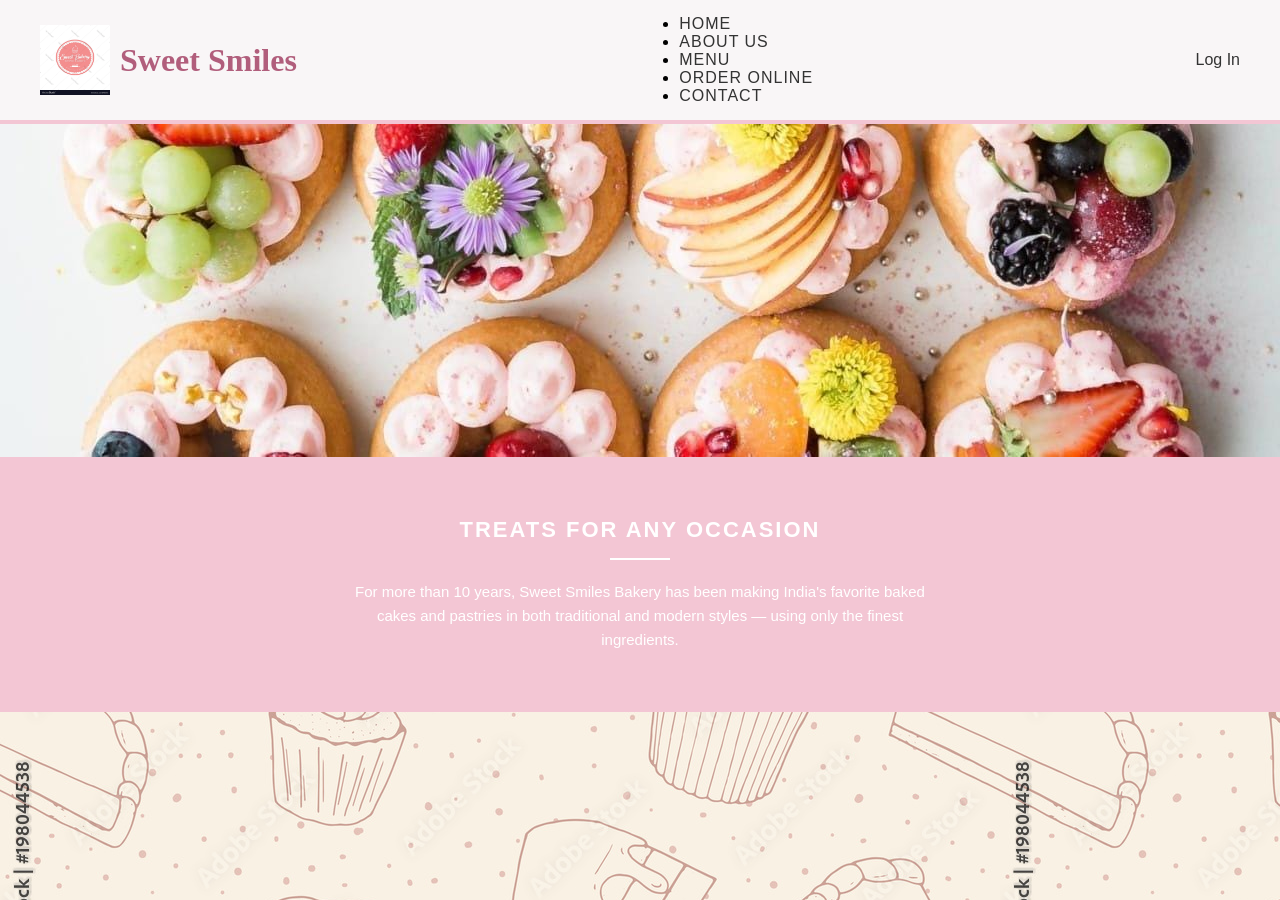
<file: index.html>
<!DOCTYPE html>
<html lang="en">
<head>
    <meta charset="UTF-8">
    <meta name="viewport" content="width=device-width, initial-scale=1.0">
    <title>Sweet Smiles Cake Shop</title>
    <link rel="stylesheet" href="indexstyle.css">
</head>
<body style="background-image: url('backimage.jpg');">
    <header>
    <div class="header-container">
      <div class="logo">
        <img src="sweet-bakery-logo.webp" alt="Sweet Smiles Logo">
        <h1>Sweet Smiles</h1>
      </div>
      <nav>
      <ul>
          <li><a href="index.html">HOME</a></li>
          <li><a href="aboutus.html">ABOUT US</a></li>
          <li><a href="Menu.html">MENU</a></li>
          <li><a href="Onlineorder.html">ORDER ONLINE</a></li>
          <li><a href="contact.html">CONTACT</a></li>   
      </ul>  
      </nav>
      <div class="login">
        <a href="login.html">Log In</a>
      </div>
    </div>
  </header>

  <section class="hero">
    <img src="sec image.jpg" alt="Bakery Treats">
  </section>

  
  <section class="info">
    <h2>TREATS FOR ANY OCCASION</h2>
    <div class="divider"></div>
    <p>
      For more than 10 years, Sweet Smiles Bakery has been making India's favorite baked cakes
      and pastries in both traditional and modern styles — using only the finest ingredients.
    </p>
  </section>
</body>

</html>
</file>
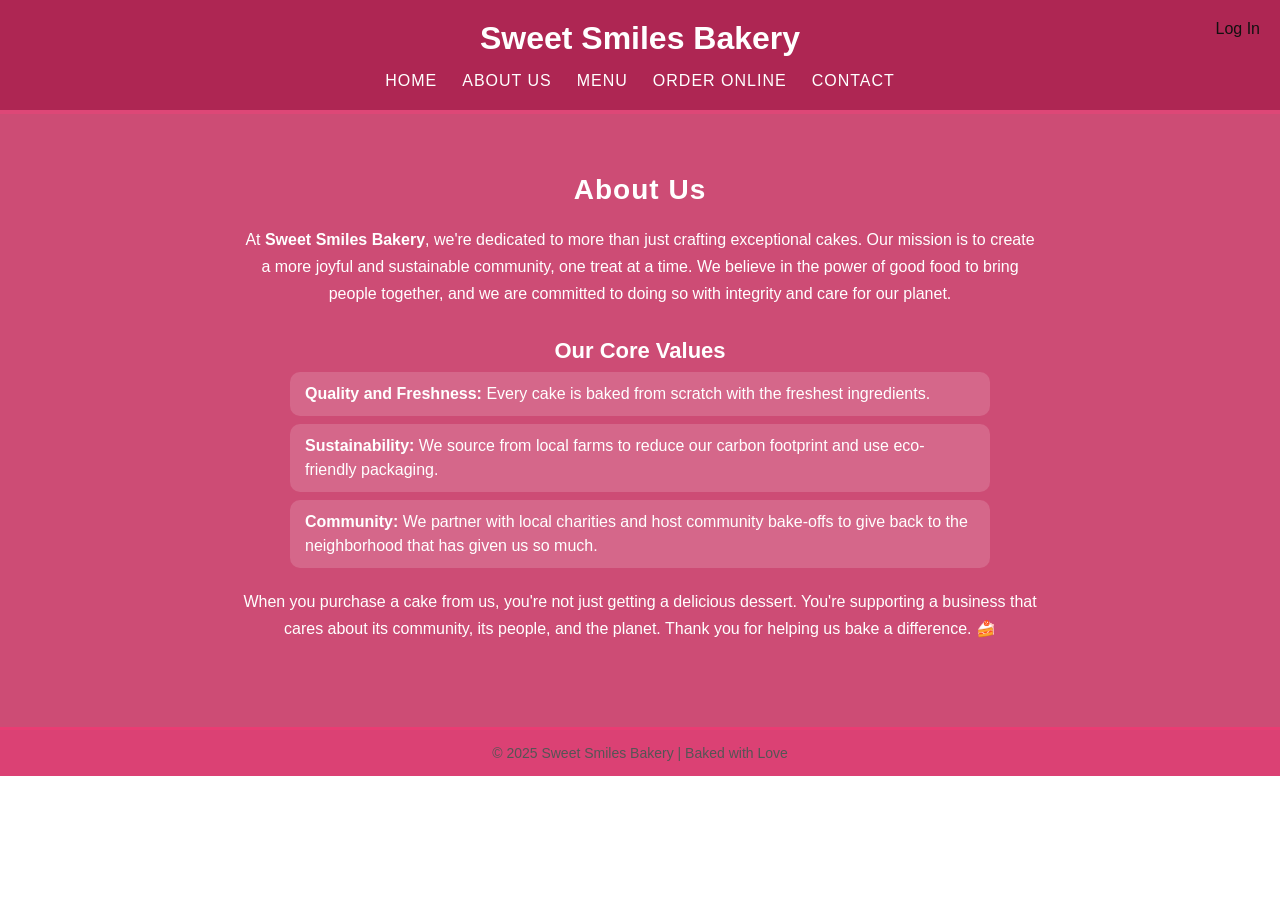
<file: aboutus.html>
<!DOCTYPE html>
<html lang="en">
<head>
  <meta charset="UTF-8">
  <meta name="viewport" content="width=device-width, initial-scale=1.0">
  <title>About Us | Sweet Smiles Bakery</title>
  <link rel="stylesheet" href="aboutusstyle.css">
</head>
<body>


  <header>
    <div class="login">
        <a href="login.html">Log In</a>
      </div>
    <h1>Sweet Smiles Bakery</h1>
    <nav>
        <ul>
          <li><a href="index.html">HOME</a></li>
          <li><a href="aboutus.html">ABOUT US</a></li>
          <li><a href="Menu.html">MENU</a></li>
          <li><a href="Onlineorder.html">ORDER ONLINE</a></li>
          <li><a href="contact.html">CONTACT</a></li>
        </ul>
      </nav>

  </header>


  <section class="about-section">
    <h2>About Us</h2>
    <p>
      At <strong>Sweet Smiles Bakery</strong>, we're dedicated to more than just crafting exceptional cakes.
      Our mission is to create a more joyful and sustainable community, one treat at a time.
      We believe in the power of good food to bring people together, and we are committed to doing so
      with integrity and care for our planet.
    </p>

    <h3>Our Core Values</h3>
    <ul>
      <li><strong>Quality and Freshness:</strong> Every cake is baked from scratch with the freshest ingredients.</li>
      <li><strong>Sustainability:</strong> We source from local farms to reduce our carbon footprint and use eco-friendly packaging.</li>
      <li><strong>Community:</strong> We partner with local charities and host community bake-offs to give back to the neighborhood that has given us so much.</li>
    </ul>

    <p>
      When you purchase a cake from us, you're not just getting a delicious dessert.
      You're supporting a business that cares about its community, its people, and the planet.
      Thank you for helping us bake a difference. 🍰
    </p>
  </section>


  <footer>
    © 2025 Sweet Smiles Bakery | Baked with Love
  </footer>

</body>

</html>
</file>
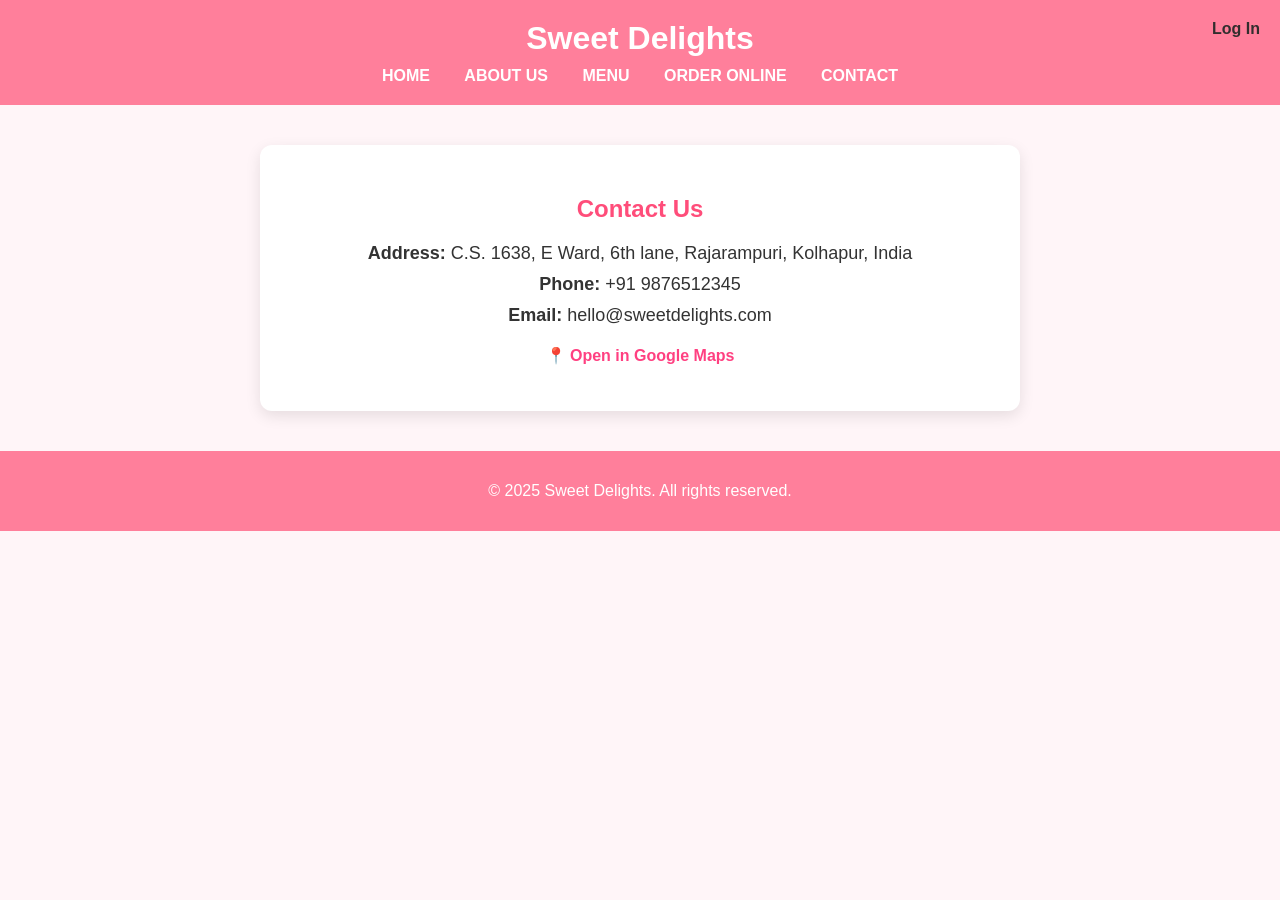
<file: contact.html>
<!DOCTYPE html>
<html lang="en">
<head>
    <meta charset="UTF-8">
    <meta name="viewport" content="width=device-width, initial-scale=1.0">
    <title>Contact Us - Sweet Delights</title>
    <link rel="stylesheet" href="contactstyle.css">
</head>
<body>
    <header>
        <div class="login">
        <a href="login.html">Log In</a>
        </div>

        <h1>Sweet Delights</h1>
        <nav>
        <ul>
          <li><a href="index.html">HOME</a></li>
          <li><a href="aboutus.html">ABOUT US</a></li>
          <li><a href="Menu.html">MENU</a></li>
          <li><a href="Onlineorder.html">ORDER ONLINE</a></li>
          <li><a href="contact.html">CONTACT</a></li>
        </ul>
      </nav>
    </header>

    <section class="contact-container">
        <h2>Contact Us</h2>

        <div class="contact-info">
            <p><strong>Address:</strong> C.S. 1638, E Ward, 6th lane, Rajarampuri, Kolhapur, India</p>
            <p><strong>Phone:</strong> +91 9876512345</p>
            <p><strong>Email:</strong> hello@sweetdelights.com</p>
        </div>

        <div class="map">
            <p class="map-link">
            <a href="https://maps.app.goo.gl/RY3Yy2xkd5ESgVUk6?g_st=aw" target="_blank">
                📍 Open in Google Maps
            </a>
        </p>
        </div>
    </section>

    <footer>
        <p>&copy; 2025 Sweet Delights. All rights reserved.</p>
    </footer>
</body>

</html>
</file>
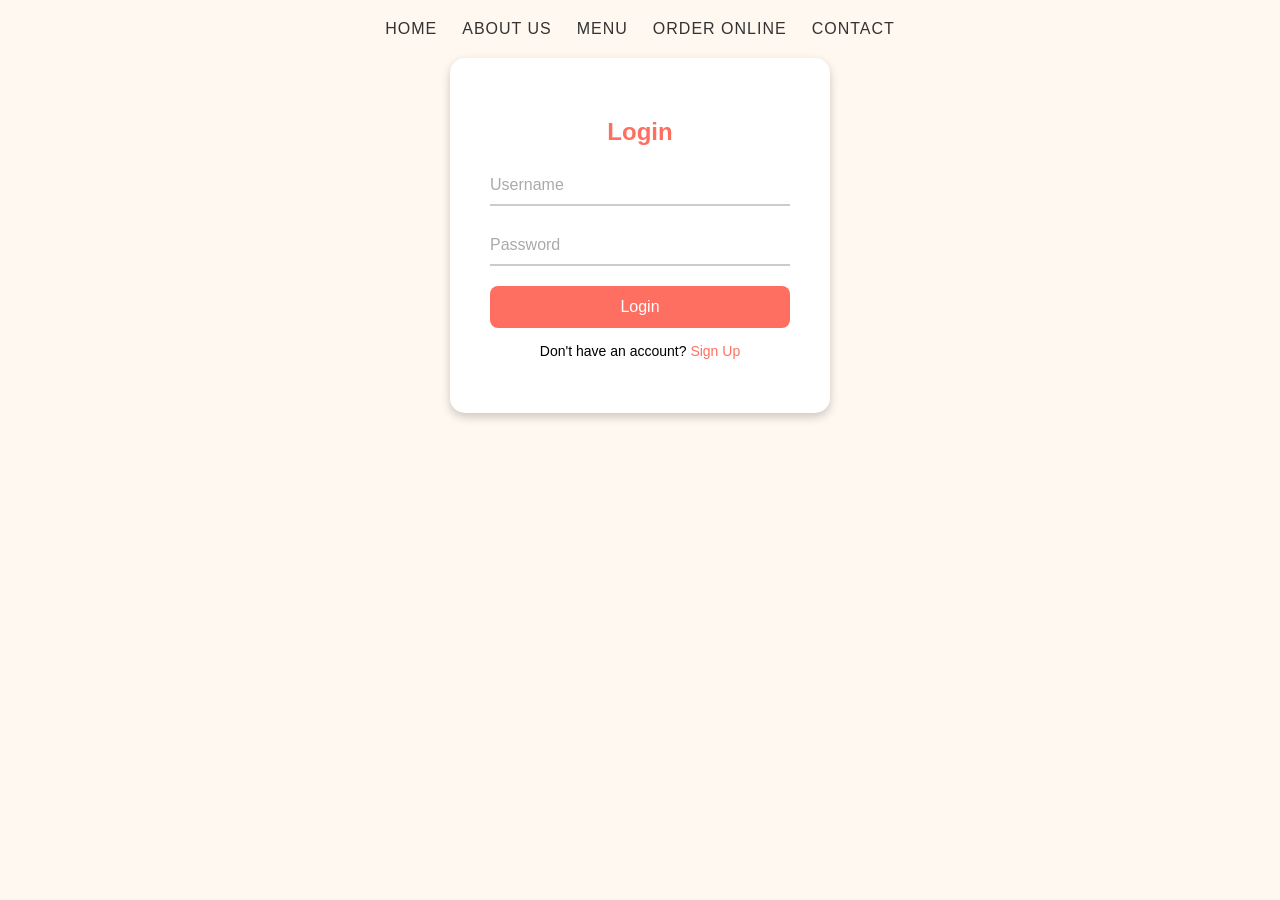
<file: login.html>
<!DOCTYPE html>
<html lang="en">
<head>
  <meta charset="UTF-8">
  <meta name="viewport" content="width=device-width, initial-scale=1.0">
  <title>Login - Sweet Smiles</title>
  <link rel="stylesheet" href="login.css">
</head>
<body>
  <header>
    <nav>
        <ul>
          <li><a href="index.html">HOME</a></li>
          <li><a href="aboutus.html">ABOUT US</a></li>
          <li><a href="Menu.html">MENU</a></li>
          <li><a href="Onlineorder.html">ORDER ONLINE</a></li>
          <li><a href="contact.html">CONTACT</a></li>
        </ul>
      </nav>
  </header>
  <div class="login-container">
    <h2>Login</h2>
    <form action="#" method="post">
      <div class="input-group">
        <input type="text" name="username" required>
        <label>Username</label>
      </div>
      <div class="input-group">
        <input type="password" name="password" required>
        <label>Password</label>
      </div>
      <button type="submit">Login</button>
    </form>
    <p class="signup-text">
      Don't have an account? <a href="signup.html">Sign Up</a>
    </p>
  </div>
  <script>

document.querySelector("form").addEventListener("submit", function(e){

e.preventDefault();

let username=document.querySelector('input[name="username"]').value;
let password=document.querySelector('input[name="password"]').value;

let storedUser=localStorage.getItem("username");
let storedPass=localStorage.getItem("password");

if(username===storedUser && password===storedPass)
{
alert("Login Successful");
window.location="index.html";
}
else
{
alert("Invalid Username or Password");
}

});

</script>
</body>

</html>
</file>
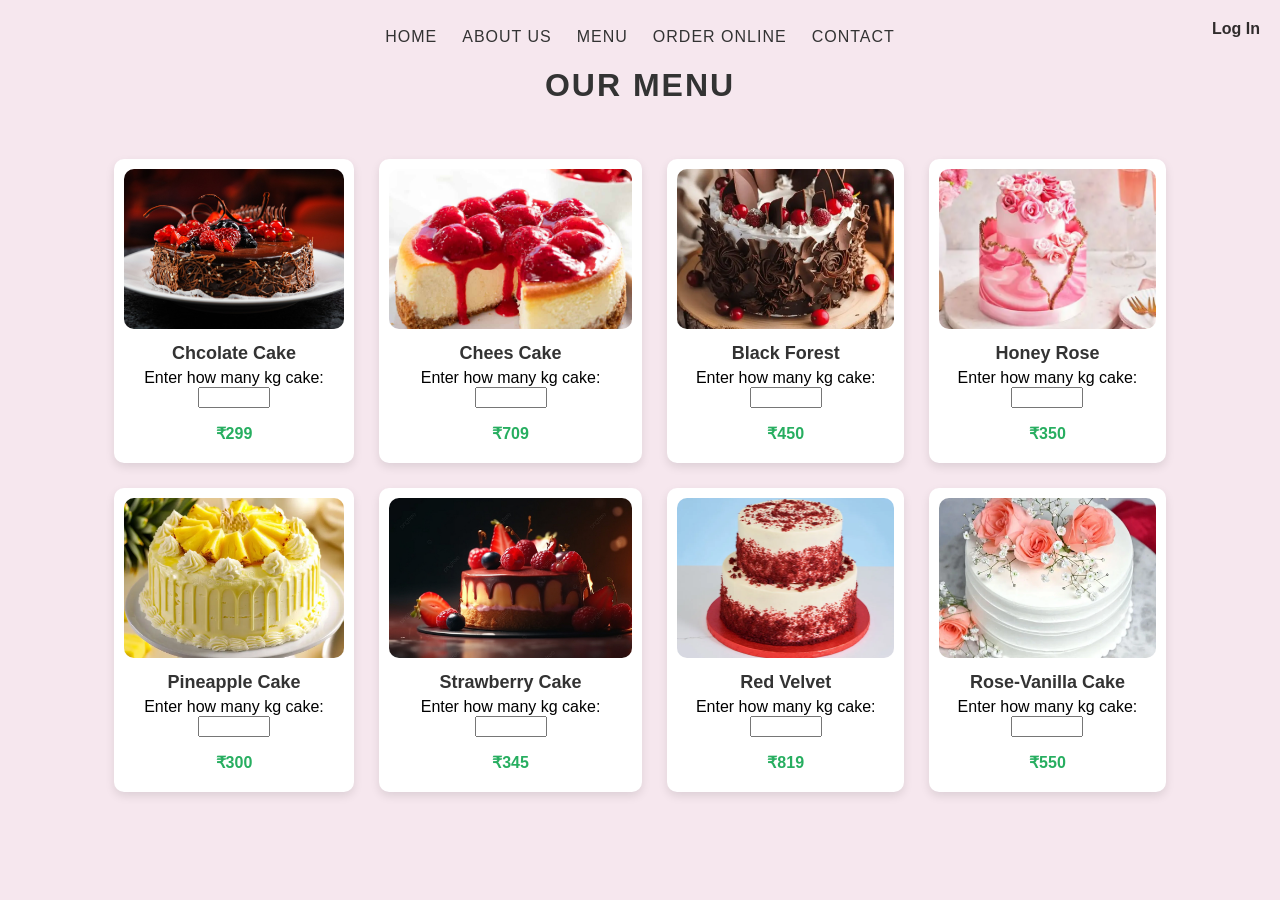
<file: Menu.html>
<!DOCTYPE html>
<html lang="en">
<head>
    <meta charset="UTF-8">
    <meta name="viewport" content="width=device-width, initial-scale=1.0">
    <title>Menu</title>
    <link rel="stylesheet" href="Menustyle.css">
</head>
<body>
    <header>
        <div class="login">
        <a href="login.html">Log In</a>
        </div>

        <nav>
        <ul>
          <li><a href="index.html">HOME</a></li>
          <li><a href="aboutus.html">ABOUT US</a></li>
          <li><a href="Menu.html">MENU</a></li>
          <li><a href="Onlineorder.html">ORDER ONLINE</a></li>
          <li><a href="contact.html">CONTACT</a></li>
        </ul>
      </nav>
    </header>
    <h1>Our Menu</h1>
    <table class="menu-table">
    <tr>
        <td class="menu-item">
        <img src="chcolate cake image.jpg" alt="Chcolate Cake" class="menu-img">
        <h3 class="item-name">Chcolate Cake</h3>
        <label for="series-input">Enter how many kg cake:</label>
        <input type="number" id="series-input" name="series-input" min="0.5" max="100" step="0.5"/>
        <p class="price">₹299</p>
        </td>

    <td class="menu-item">
        <img src="chees cake image.jpg" alt="Chees Cake" class="menu-img">
        <h3 class="item-name">Chees Cake</h3>
         <label for="series-input">Enter how many kg cake:</label>
        <input type="number" id="series-input" name="series-input" min="0.5" max="100" step="0.5"/>
       <p class="price">₹709</p> 
       </td>

    <td class="menu-item">
        <img src="dark forest image.webp" alt="Black Forest" class="menu-img">
        <h3 class="item-name">Black Forest</h3>
         <label for="series-input">Enter how many kg cake:</label>
        <input type="number" id="series-input" name="series-input" min="0.5" max="100" step="0.5"/>
       <p class="price">₹450</p> 
       </td>
    <td class="menu-item">
        <img src="honey rose cake.webp" alt="Honey Rose" class="menu-img">
        <h3 class="item-name">Honey Rose</h3>
         <label for="series-input">Enter how many kg cake:</label>
        <input type="number" id="series-input" name="series-input" min="0.5" max="100" step="0.5"/>
       <p class="price">₹350</p> 
       </td>
       </tr>
       <tr>
    <td class="menu-item">
        <img src="pineapple cake image.webp" alt="Pineapple Cake" class="menu-img">
        <h3 class="item-name">Pineapple Cake</h3>
         <label for="series-input">Enter how many kg cake:</label>
        <input type="number" id="series-input" name="series-input" min="0.5" max="100" step="0.5"/>
       <p class="price">₹300</p> 
       </td>
    <td class="menu-item">
        <img src="pngtree-cake-strawberry-cake-shop-background-image_2376340.jpg" alt="Strawberry Cake" class="menu-img">
        <h3 class="item-name">Strawberry Cake</h3>
         <label for="series-input">Enter how many kg cake:</label>
        <input type="number" id="series-input" name="series-input" min="0.5" max="100" step="0.5"/>
       <p class="price">₹345</p> 
       </td>
    <td class="menu-item">
        <img src="red velvet image.webp" alt="Red Velvet" class="menu-img">
        <h3 class="item-name">Red Velvet</h3>
         <label for="series-input">Enter how many kg cake:</label>
        <input type="number" id="series-input" name="series-input" min="0.5" max="100" step="0.5"/>
       <p class="price">₹819</p> 
       </td>    
    <td class="menu-item">
        <img src="rose vanilla cake.webp" alt="Rose-Vanilla Cake" class="menu-img">
        <h3 class="item-name">Rose-Vanilla Cake</h3>
         <label for="series-input">Enter how many kg cake:</label>
        <input type="number" id="series-input" name="series-input" min="0.5" max="100" step="0.5"/>
       <p class="price">₹550</p>         
         </td>
    </tr>
</table>
</body>

</html>
</file>
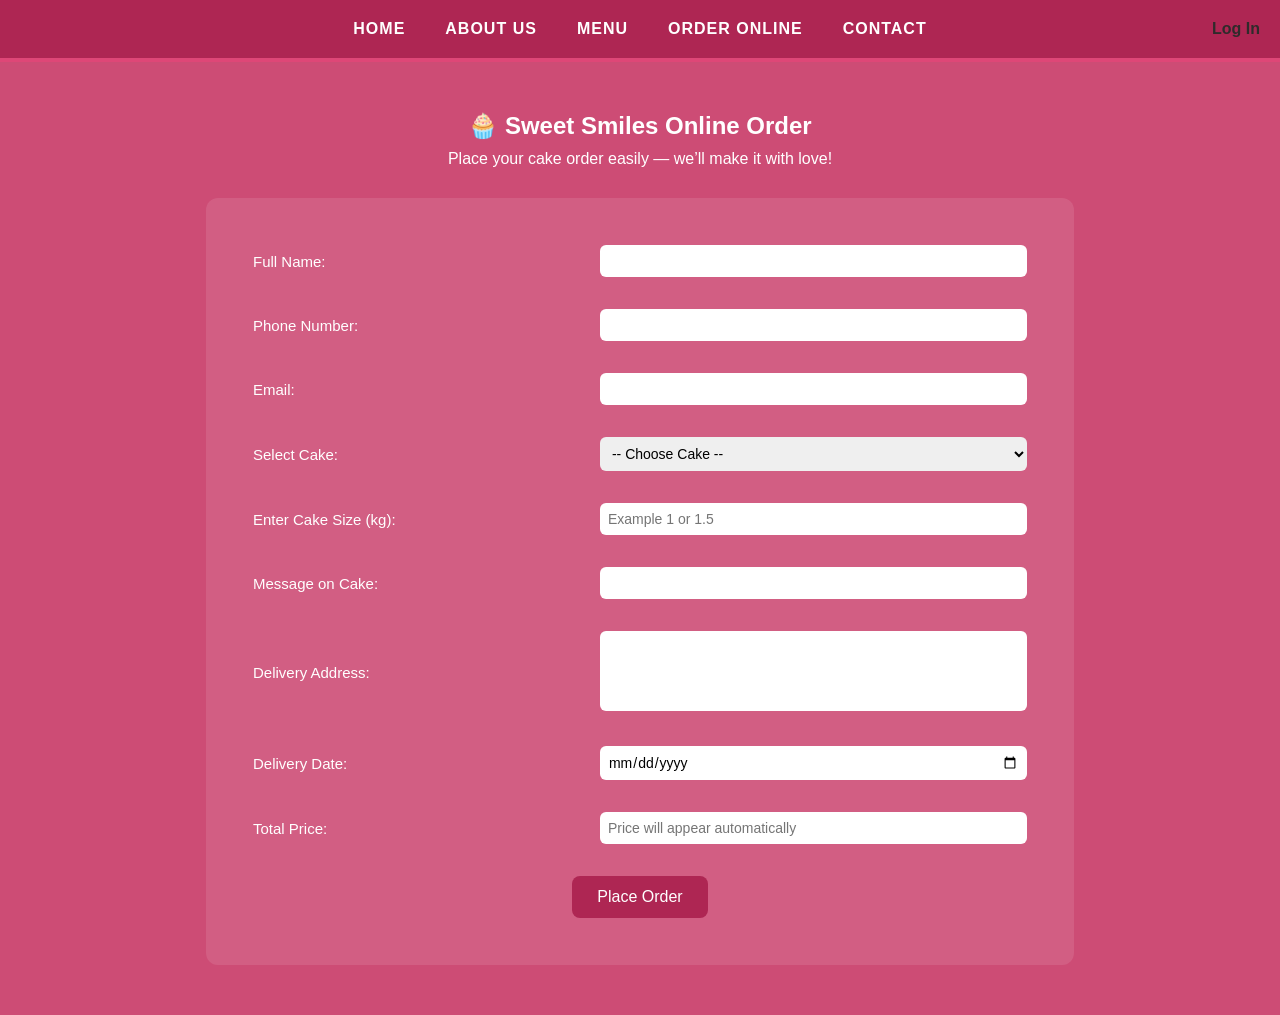
<file: Onlineorder.html>
<!DOCTYPE html>
<html lang="en">
<head>
<meta charset="UTF-8">
<meta name="viewport" content="width=device-width, initial-scale=1.0">
<title>Online Order - Sweet Smiles</title>
<link rel="stylesheet" href="onlineorder.css">
</head>

<body>

<header>
 <div class="login">
 <a href="login.html">Log In</a>
 </div>
<nav>
<ul>
<li><a href="index.html">HOME</a></li>
<li><a href="aboutus.html">ABOUT US</a></li>
<li><a href="Menu.html">MENU</a></li>
<li><a href="Onlineorder.html">ORDER ONLINE</a></li>
<li><a href="contact.html">CONTACT</a></li>
</ul>
</nav>
</header>

<section class="order-section">

<h1>🧁 Sweet Smiles Online Order</h1>
<p>Place your cake order easily — we’ll make it with love!</p>

<form>

<table class="order-table" align="center">

<tr>
<td>Full Name:</td>
<td><input type="text" id="name" required></td>
</tr>

<tr>
<td>Phone Number:</td>
<td><input type="tel" id="phone" required></td>
</tr>

<tr>
<td>Email:</td>
<td><input type="email" id="email" required></td>
</tr>

<tr>
<td>Select Cake:</td>
<td>

<select id="cake" onchange="calculatePrice()" required>

<option value="">-- Choose Cake --</option>

<option value="299">Chocolate Cake</option>
<option value="709">Cheese Cake</option>
<option value="450">Black Forest</option>
<option value="350">Honey Rose</option>
<option value="300">Pineapple Cake</option>
<option value="345">Strawberry Cake</option>
<option value="819">Red Velvet</option>
<option value="550">Rose-Vanilla Cake</option>

</select>

</td>
</tr>

<tr>
<td>Enter Cake Size (kg):</td>
<td>
<input type="number" id="kg" min="0.5" step="0.5" placeholder="Example 1 or 1.5" oninput="calculatePrice()" required>
</td>
</tr>

<tr>
<td>Message on Cake:</td>
<td><input type="text" id="message"></td>
</tr>

<tr>
<td>Delivery Address:</td>
<td><textarea id="address" rows="4" required></textarea></td>
</tr>

<tr>
<td>Delivery Date:</td>
<td><input type="date" required></td>
</tr>

<tr>
<td>Total Price:</td>
<td>
<input type="text" id="price" readonly placeholder="Price will appear automatically">
</td>
</tr>

<tr>
<td colspan="2" style="text-align:center;">
<button type="submit">Place Order</button>
</td>
</tr>

</table>

</form>

</section>

<script>

function calculatePrice(){

let cakePrice = document.getElementById("cake").value;
let kg = document.getElementById("kg").value;

if(cakePrice != "" && kg != "")
{
let total = cakePrice * kg;

document.getElementById("price").value = "₹ " + total;
}

}

document.querySelector("form").addEventListener("submit",function(e){

e.preventDefault();

alert("🎂 Order placed successfully! Thank you for choosing Sweet Smiles.");

document.querySelector("form").reset();
document.getElementById("price").value="";

});

</script>

</body>

</html>
</file>
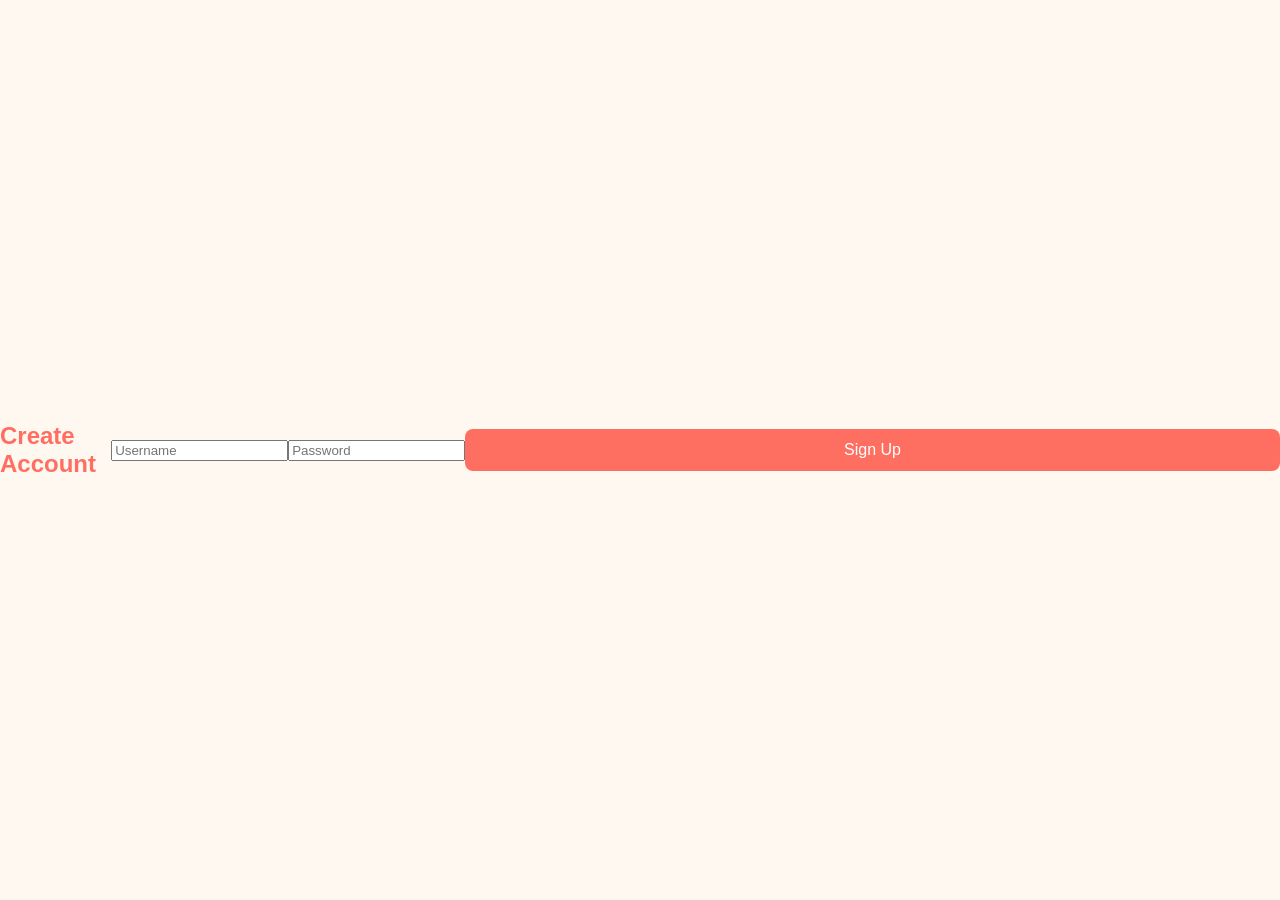
<file: signup.html>
<!DOCTYPE html>
<html>
<head>
<title>Signup</title>
</head>
<link rel="stylesheet" href="signup.css">
<body>

<h2>Create Account</h2>

<input type="text" id="username" placeholder="Username"><br><br>
<input type="password" id="password" placeholder="Password"><br><br>

<button onclick="signup()">Sign Up</button>

<script>

function signup()
{
let username = document.getElementById("username").value;
let password = document.getElementById("password").value;

localStorage.setItem("username", username);
localStorage.setItem("password", password);

alert("Account Created Successfully");

window.location="login.html";

}

</script>

</body>

</html>
</file>
<file: indexstyle.css>
* {
  margin: 0;
  padding: 0;
  box-sizing: border-box;
  font-family: "Poppins", sans-serif;
}

header {
  background-color: #f9f6f7;
  border-bottom: 4px solid #f3c6d4;
  padding: 15px 40px;
}

.header-container {
  display: flex;
  justify-content: space-between;
  align-items: center;
}

.logo {
  display: flex;
  align-items: center;
  gap: 10px;
}

.logo img {
  height: 70px;
  width: 70px;
}

.logo h1 {
  font-family: "Brush Script MT", cursive;
  font-size: 32px;
  color: #b15e7c;
}

nav {
  display: flex;
  gap: 25px;
}

nav a {
  text-decoration: none;
  color: #333;
  font-weight: 500;
  letter-spacing: 1px;
  transition: 0.3s;
}

nav a:hover {
  color: #b15e7c;
}

.login a {
  text-decoration: none;
  color: #333;
  font-weight: 500;
}

.login a:hover {
  color: #b15e7c;
}

.hero img {
  width: 100%;
  height: auto;
  display: block;
}

.info {
  background-color: #f3c6d4;
  text-align: center;
  padding: 60px 20px;
  color: white;
}

.info h2 {
  font-size: 22px;
  letter-spacing: 2px;
  margin-bottom: 15px;
}

.divider {
  width: 60px;
  height: 2px;
  background-color: white;
  margin: 0 auto 20px;
}

.info p {
  max-width: 600px;
  margin: 0 auto;
  font-size: 15px;
  line-height: 1.6;
}

@media (max-width: 768px) {
  .header-container {
    flex-direction: column;
    gap: 15px;
  }

  nav {
    flex-wrap: wrap;
    justify-content: center;
  }

  img{
    max-width:100%;
    height: auto;
}
</file>
<file: aboutusstyle.css>
* {
  margin: 0;
  padding: 0;
  box-sizing: border-box;
  font-family: "Poppins", sans-serif;
}

header {
  background-color: #ae2653;
  border-bottom: 4px solid #de4777;
  text-align: center;
  padding: 20px 0;
}

header h1 {
  color: white;
  font-size: 2em;
  margin-bottom: 15px;
}
.login{
  position: absolute;
  right: 20px;
  top: 20px;
}

.login a{
  color: rgb(18, 16, 16);
  text-decoration: none;
  font-weight: 500;
}

.login a:hover{
  color: #e73f22;
}

nav ul {
  list-style: none;
  display: flex;
  justify-content: center;
  gap: 25px;
  flex-wrap: wrap;
  padding: 0;
  margin: 0;
}

nav ul li {
  list-style: none;
}

nav ul li a {
  text-decoration: none;
  color: white;
  font-weight: 500;
  letter-spacing: 1px;
  transition: 0.3s;
}

nav ul li a:hover {
  color: #ffd4e2;
}

.about-section {
  background-color: #cd4c75;
  color: white;
  padding: 60px 20px;
  text-align: center;
}

.about-section h2 {
  font-size: 28px;
  margin-bottom: 20px;
  letter-spacing: 1px;
}

.about-section h3 {
  margin-top: 30px;
  font-size: 22px;
}

.about-section p {
  max-width: 800px;
  margin: 0 auto 25px;
  font-size: 16px;
  line-height: 1.7;
}

.about-section ul {
  text-align: left;
  max-width: 700px;
  margin: 0 auto 20px;
  list-style-type: none;
  padding: 0;
}

.about-section li {
  background-color: rgba(255, 255, 255, 0.15);
  margin: 8px 0;
  padding: 10px 15px;
  border-radius: 10px;
  font-size: 16px;
  line-height: 1.5;
}

footer {
  background-color: #db4174;
  color: #555;
  text-align: center;
  padding: 15px;
  border-top: 3px solid #e93c73;
  font-size: 14px;
}

@media (max-width: 768px) {
  .about-section h2 {
    font-size: 24px;
  }

  .about-section h3 {
    font-size: 20px;
  }

  .about-section p,
  .about-section li {
    font-size: 15px;
  }
}
</file>
<file: contactstyle.css>
body{
font-family:'Segoe UI', Tahoma, Geneva, Verdana, sans-serif;
margin:0;
padding:0;
background-color:#fff5f8;
color:#333;
text-align:center;
}

header{
background-color:#ff7f9b;
padding:20px;
}

.login{
position:absolute;
top:20px;
right:20px;
}

.login a{
text-decoration:none;
color:rgb(50, 46, 46);
font-weight:bold;
}

.login a:hover{
color:#f25252;
}

header h1{
margin:0;
color:white;
}

nav ul{
list-style:none;
padding:0;
margin:10px 0 0 0;
}

nav ul li{
display:inline-block;
margin:0 15px;
}

nav ul li a{
text-decoration:none;
color:white;
font-weight:bold;
}

.contact-container{
max-width:700px;
margin:40px auto;
background:white;
padding:30px;
border-radius:12px;
box-shadow:0 5px 15px rgba(0,0,0,0.1);
}

.contact-container h2{
color:#ff4d7a;
margin-bottom:20px;
}

.contact-info p{
font-size:18px;
margin:10px 0;
}

.map{
margin-top:20px;
}

.map-link a{
text-decoration:none;
color:#ff4081;
font-weight:bold;
}

.map-link a:hover{
color:#e91e63;
text-decoration:underline;
}

footer{
text-align:center;
padding:15px;
background-color:#ff7f9b;
color:white;
margin-top:40px;
}
</file>
<file: login.css>
body {
  margin: 0;
  padding: 0;
  font-family: Arial, sans-serif;
  background: #fff8f0;
  display: flex;
  flex-direction: column;
  align-items: center;
  min-height: 100vh;
}

nav ul {
  list-style: none;
  display: flex;
  justify-content: center;
  gap: 25px;
  flex-wrap: wrap;
  padding: 0;
  margin: 20px 0;
}

nav ul li {
  list-style: none;
}

nav ul li a {
  text-decoration: none;
  color: #333;
  font-weight: 500;
  letter-spacing: 1px;
  transition: 0.3s;
}

nav ul li a:hover {
  color: #ff6f61;
}

.login-container {
  background: #fff;
  padding: 40px;
  border-radius: 15px;
  box-shadow: 0 4px 10px rgba(0,0,0,0.2);
  text-align: center;
  width: 300px;
}

h2 {
  color: #ff6f61;
  margin-bottom: 20px;
}

.input-group {
  position: relative;
  margin-bottom: 20px;
}

.input-group input {
  width: 100%;
  padding: 10px 0;
  border: none;
  border-bottom: 2px solid #ccc;
  outline: none;
  font-size: 16px;
  background: transparent;
}

.input-group label {
  position: absolute;
  top: 0;
  left: 0;
  padding: 10px 0;
  pointer-events: none;
  transition: 0.3s;
  color: #aaa;
}

.input-group input:focus ~ label,
.input-group input:valid ~ label {
  top: -20px;
  font-size: 12px;
  color: #ff6f61;
}

button {
  width: 100%;
  padding: 12px;
  background: #ff6f61;
  border: none;
  border-radius: 8px;
  color: white;
  font-size: 16px;
  cursor: pointer;
  transition: 0.3s;
}

button:hover {
  background: #e35b50;
}

.signup-text {
  margin-top: 15px;
  font-size: 14px;
}

.signup-text a {
  color: #ff6f61;
  text-decoration: none;
}

.signup-text a:hover {
  text-decoration: underline;
}
</file>
<file: Menustyle.css>
body {
  font-family: Arial, sans-serif;
  background-color: #f6e7ee;
  text-align: center;
  padding: 20px;
}

.login{
  position:absolute;
  top:20px;
  right:20px;
}

.login a{
  text-decoration:none;
  color:rgb(48, 44, 44);
  font-weight:bold;
}

.login a:hover{
  color:#da4057;
}

h1 {
  color: #333;
  margin-bottom: 30px;
  text-transform: uppercase;
  letter-spacing: 2px;
}

nav ul {
  list-style: none;
  display: flex;
  justify-content: center;
  gap: 25px;
  flex-wrap: wrap;
  padding: 0;
  margin: 0;
}

nav ul li {
  list-style: none;
}

nav ul li a {
  text-decoration: none;
  color: #333;
  font-weight: 500;
  letter-spacing: 1px;
  transition: 0.3s;
}

nav ul li a:hover {
  color: #b15e7c;
}

.menu-table {
  width: 90%;
  margin: 0 auto;
  border-collapse: separate;
  border-spacing: 25px;
}

.menu-item {
  background: #fff;
  border-radius: 10px;
  box-shadow: 0 4px 10px rgba(0,0,0,0.1);
  padding: 10px;
  transition: transform 0.3s;
}

.menu-item:hover {
  transform: translateY(-5px);
}

.menu-img {
  width: 100%;
  height: 160px;
  object-fit: cover;
  border-radius: 10px;
  cursor: pointer;
  transition: transform 0.3s ease;
}

.menu-img:hover,
.menu-img:active {
  transform: scale(1.1);
}

.item-name {
  margin: 10px 0 5px;
  font-size: 18px;
  color: #333;
}

.price {
  color: #27ae60;
  font-weight: bold;
  font-size: 16px;
  margin-bottom: 10px;
}

@media (max-width: 768px) {

  .menu-img {
    height: auto;
  }

  .item-name {
    font-size: 16px;
  }

  .price {
    font-size: 14px;
  }

}
</file>
<file: onlineorder.css>
* {
  margin: 0;
  padding: 0;
  box-sizing: border-box;
  font-family: "Poppins", sans-serif;
}

header {
  background-color: #ae2653;
  border-bottom: 4px solid #de4777;
  padding: 20px 0;
  text-align: center;
}

.login{
  position:absolute;
  top:20px;
  right:20px;
}

.login a{
  text-decoration:none;
  color:rgb(47, 43, 43);
  font-weight:bold;
}

.login a:hover{
  color:#ef6c39;
}

nav {
  display: flex;
  justify-content: center;
}

nav ul {
  list-style: none;
  display: flex;
  gap: 40px;
  margin: 0;
  padding: 0;
  justify-content: center;
  align-items: center;
}

nav ul li {
  list-style: none;
}

nav ul li a {
  text-decoration: none;
  color: white;
  font-size: 16px;
  font-weight: bold;
  letter-spacing: 1px;
  transition: 0.3s;
}

nav ul li a:hover {
  color: #ffd4e2;
}


.order-section {
  background-color: #cd4c75;
  color: white;
  padding: 50px 20px;
  text-align: center;
}

.order-section h1 {
  margin-bottom: 10px;
}

.order-section p {
  margin-bottom: 30px;
  font-size: 16px;
}

.order-table {
  background-color: rgba(255, 255, 255, 0.1);
  border-radius: 12px;
  padding: 25px;
  width: 70%;
  border-collapse: separate;
  border-spacing: 12px;
  margin: auto;
}

.order-table td {
  padding: 10px;
  color: white;
  font-size: 15px;
  text-align: left;
}

input,
select,
textarea {
  width: 100%;
  padding: 8px;
  border-radius: 6px;
  border: none;
  outline: none;
  font-size: 14px;
}

textarea {
  resize: none;
}


button {
  background-color: #ae2653;
  color: white;
  border: none;
  padding: 12px 25px;
  border-radius: 8px;
  font-size: 16px;
  cursor: pointer;
  transition: 0.3s;
}

button:hover {
  background-color: #d04a73;
}

@media (max-width: 768px) {

  .order-table {
    width: 95%;
  }

  .order-table td {
    display: block;
    width: 100%;
  }

  nav ul {
    flex-direction: column;
    gap: 10px;
  }

}
</file>
<file: signup.css>
body {
  margin: 0;
  padding: 0;
  font-family: Arial, sans-serif;
  background: #fff8f0;
  display: flex;
  justify-content: center;
  align-items: center;
  height: 100vh;
}

.signup-container {
  background: #fff;
  padding: 40px;
  border-radius: 15px;
  box-shadow: 0 4px 10px rgba(0,0,0,0.2);
  text-align: center;
  width: 300px;
}

h2 {
  color: #ff6f61;
  margin-bottom: 20px;
}

.input-group {
  position: relative;
  margin-bottom: 20px;
}

.input-group input {
  width: 100%;
  padding: 10px 0;
  border: none;
  border-bottom: 2px solid #ccc;
  outline: none;
  font-size: 16px;
  background: transparent;
}

.input-group label {
  position: absolute;
  top: 0;
  left: 0;
  padding: 10px 0;
  pointer-events: none;
  transition: 0.3s;
  color: #aaa;
}

.input-group input:focus ~ label,
.input-group input:valid ~ label {
  top: -20px;
  font-size: 12px;
  color: #ff6f61;
}

button {
  width: 100%;
  padding: 12px;
  background: #ff6f61;
  border: none;
  border-radius: 8px;
  color: white;
  font-size: 16px;
  cursor: pointer;
  transition: 0.3s;
}

button:hover {
  background: #e35b50;
}

.login-text {
  margin-top: 15px;
  font-size: 14px;
}

.login-text a {
  color: #ff6f61;
  text-decoration: none;
}

.login-text a:hover {
  text-decoration: underline;
}
</file>
